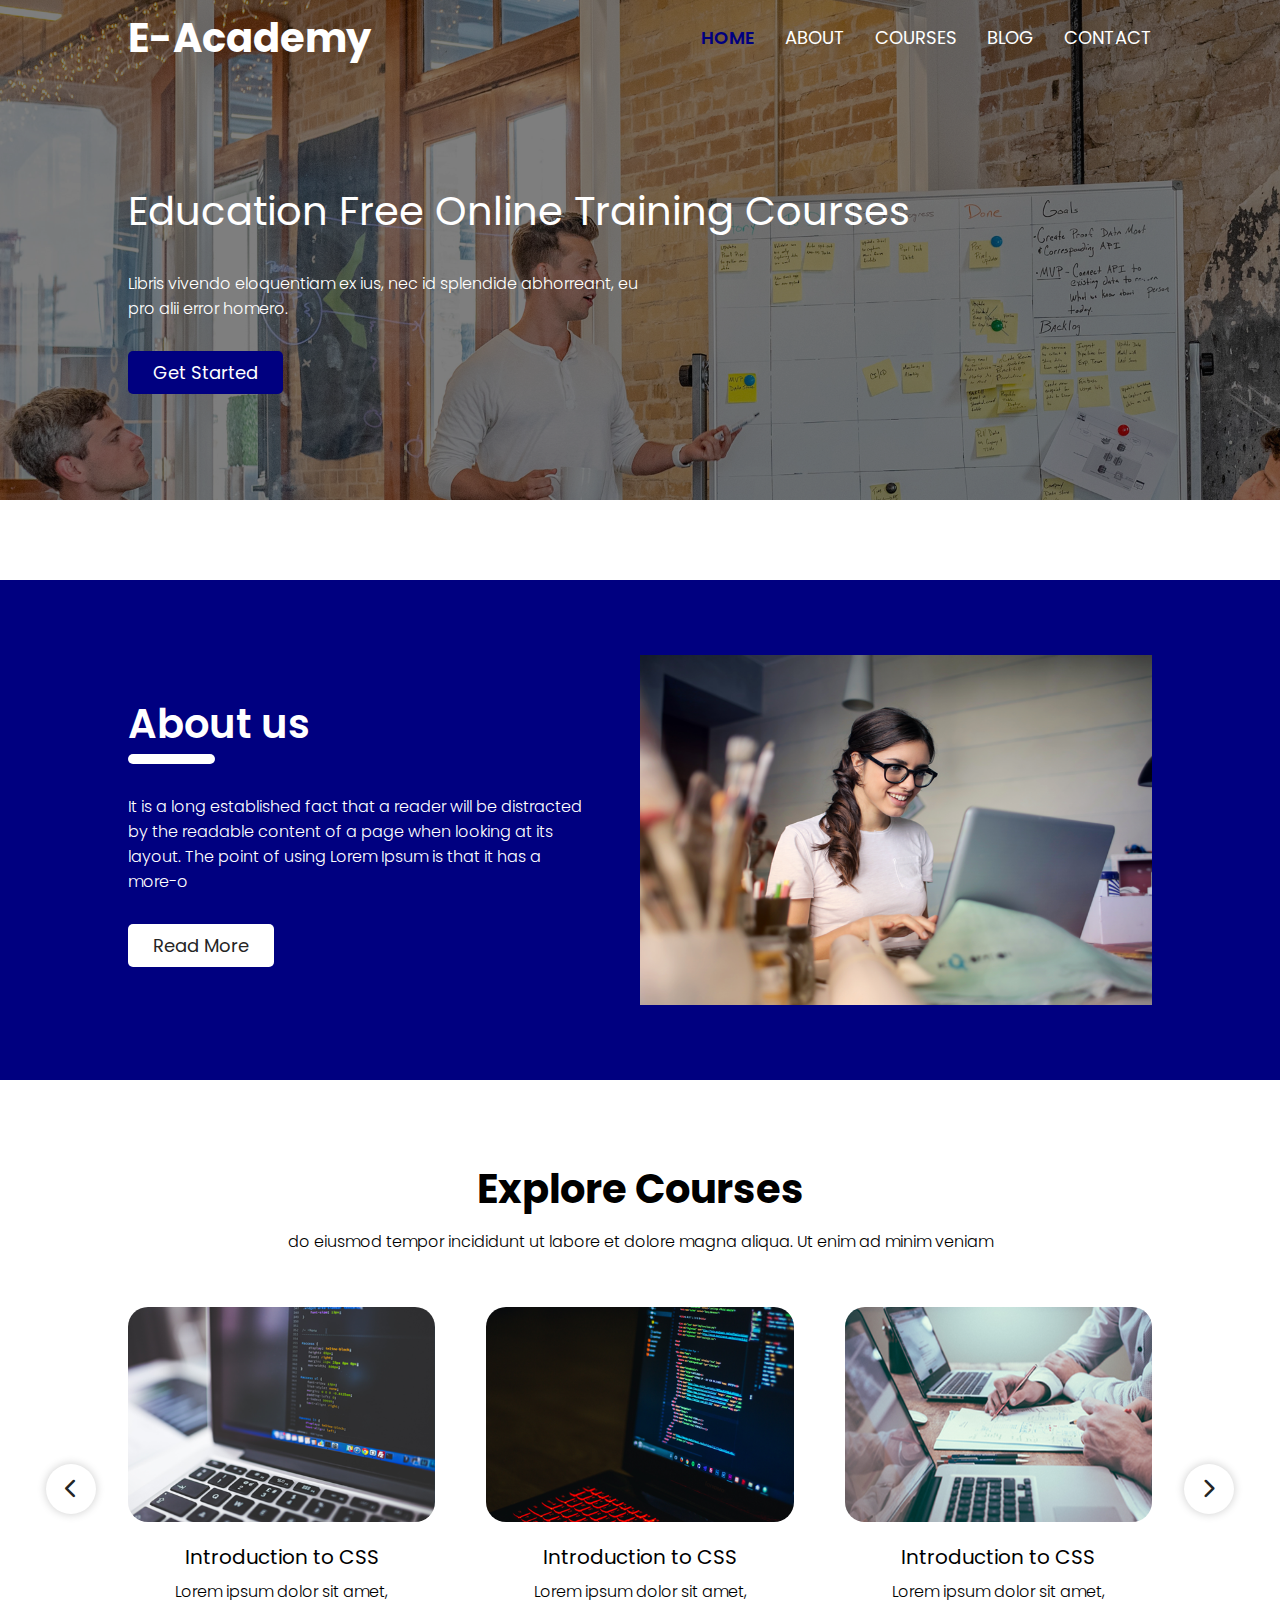
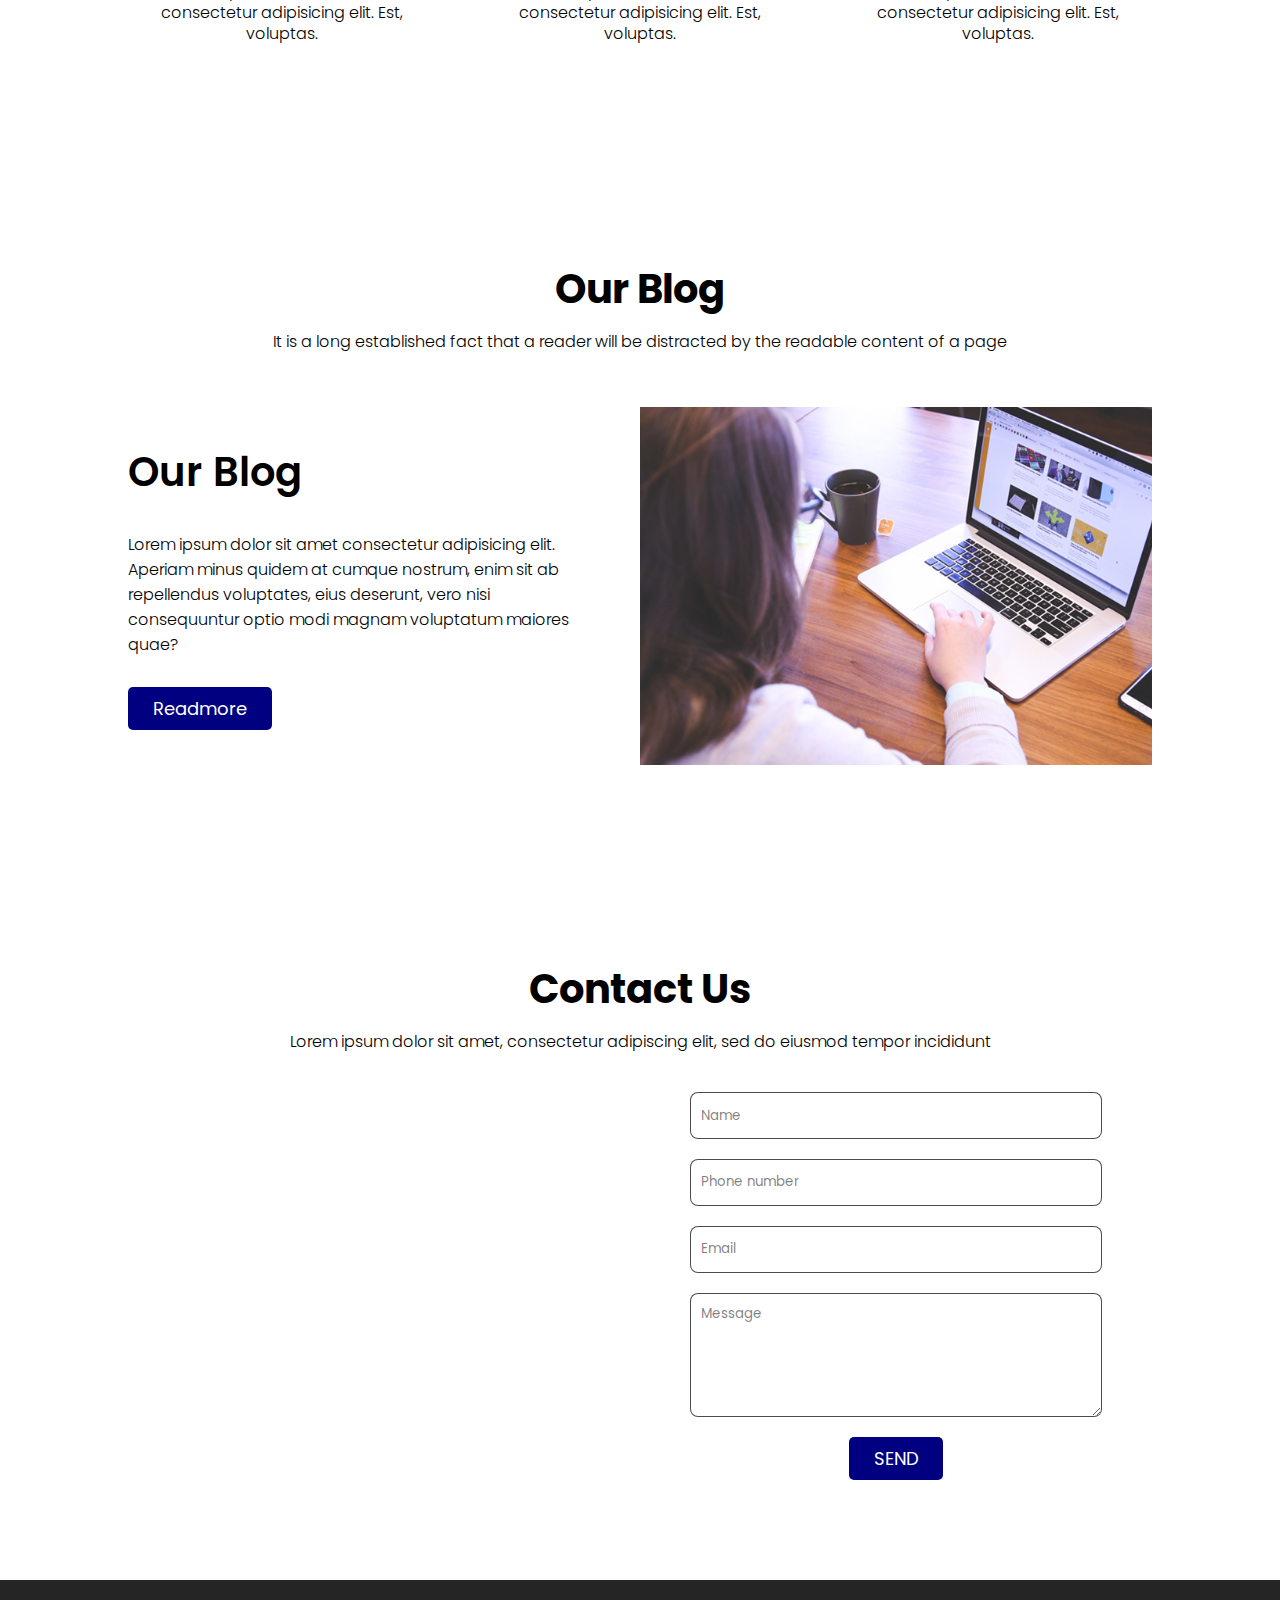
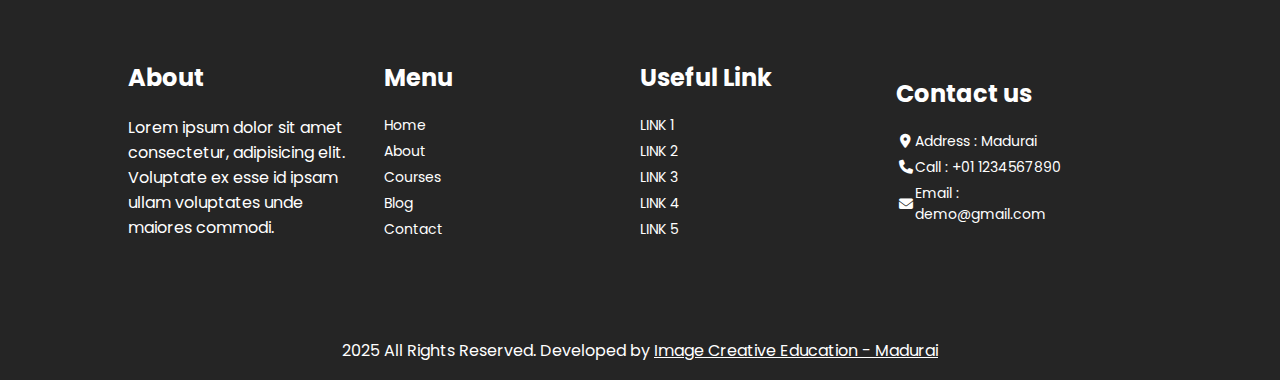
<file: index.html>
<!DOCTYPE html>
<html lang="en">

<head>
    <meta charset="UTF-8">
    <meta name="viewport" content="width=device-width, initial-scale=1.0">
    <title>E-Academy - Home</title>
    <link rel="shortcut icon" href="./images/logo/google.png" type="image/x-icon">

    <!-- Style sheets -->
    <link rel="stylesheet" href="./css/style.css" type="text/css">
    <link rel="stylesheet" href="./css/home.css">

    <!-- Font awesome -->
    <link rel="stylesheet" href="https://cdnjs.cloudflare.com/ajax/libs/font-awesome/6.7.2/css/all.min.css"
        integrity="sha512-Evv84Mr4kqVGRNSgIGL/F/aIDqQb7xQ2vcrdIwxfjThSH8CSR7PBEakCr51Ck+w+/U6swU2Im1vVX0SVk9ABhg=="
        crossorigin="anonymous" referrerpolicy="no-referrer" />

</head>

<body>

    <!-- Header -->
    <header>
        <div class="wrapper">
            <nav>
                <h1>E-Academy</h1>
                <ul>
                    <li><a href="#" class="active">home</a></li>
                    <li><a href="./index.html#about-us">about</a></li>
                    <li><a href="#">courses</a></li>
                    <li><a href="#">blog</a></li>
                    <li><a href="#">contact</a></li>
                </ul>
            </nav>
            <section id="banner">
                <h1>Education Free Online Training Courses</h1>
                <p>Libris vivendo eloquentiam ex ius, nec id splendide abhorreant, eu pro alii error homero.</p>
                <a href="" class="primary-btn">get started</a>
            </section>

        </div>
    </header>

    <main>

        <!-- About us -->
        <section id="about-us">
            <div class="wrapper">
                <div class="about-children about-left-container">
                    <div class="heading-container">
                        <h1>About us</h1>
                        <div class="heading-underline"></div>
                    </div>
                    <p>It is a long established fact that a reader will be distracted by the readable content of a page
                        when looking at its layout. The point of using Lorem Ipsum is that it has a more-o</p>
                    <a href="" class="secondary-btn">read more</a>
                </div>
                <div class="about-children about-right-container">
                    <img src="./images/home/about.png" alt="About E-Academy">
                </div>
            </div>
        </section>

        <!-- Explore courses -->
        <section id="explore-courses">
            <div class="wrapper">
                <div class="explore-heading-container">
                    <h1>Explore Courses</h1>
                    <p>do eiusmod tempor incididunt ut labore et dolore magna aliqua. Ut enim ad minim veniam
                    </p>
                </div>
                <div class="explore-card-container">
                    <div class="carousel-indocator carousel-indocator-prev">
                        <i class="fa-solid fa-chevron-left"></i>
                    </div>
                    <div class="carousel-indocator carousel-indocator-next">
                        <i class="fa-solid fa-chevron-right"></i>
                    </div>
                    <div class="explore-card explore-card-one">
                        <div class="card-image-container">
                            <img src="./images/home/card-one.png" alt="E-Academy HTML Course">
                        </div>
                        <div class="card-content-container">
                            <h2>Introduction to CSS</h2>
                            <p>Lorem ipsum dolor sit amet, consectetur adipisicing elit. Est, voluptas.</p>
                        </div>
                    </div>
                    <div class="explore-card explore-card-two">
                        <div class="card-image-container">
                            <img src="./images/home/card-two.png" alt="E-Academy CSS Course">
                        </div>
                        <div class="card-content-container">
                            <h2>Introduction to CSS</h2>
                            <p>Lorem ipsum dolor sit amet, consectetur adipisicing elit. Est, voluptas.</p>
                        </div>
                    </div>
                    <div class="explore-card explore-card-three">
                        <div class="card-image-container">
                            <img src="./images/home/card-three.png" alt="E-Academy PHP Course">
                        </div>
                        <div class="card-content-container">
                            <h2>Introduction to CSS</h2>
                            <p>Lorem ipsum dolor sit amet, consectetur adipisicing elit. Est, voluptas.</p>
                        </div>
                    </div>
                </div>
            </div>
        </section>

        <!-- Our blog -->
        <section id="our-blog">
            <div class="wrapper">
                <div class="our-blog-heading-container">
                    <h1>Our Blog</h1>
                    <p>It is a long established fact that a reader will be distracted by the readable content of a page
                    </p>
                </div>
                <div class="our-blog-content-container">
                    <div class="our-blog-content-children our-blog-content-left-container">
                        <h1>Our Blog</h1>
                        <p>Lorem ipsum dolor sit amet consectetur adipisicing elit. Aperiam minus quidem at cumque
                            nostrum, enim sit ab repellendus voluptates, eius deserunt, vero nisi consequuntur optio
                            modi magnam voluptatum maiores quae?</p>
                        <a href="" class="primary-btn">Readmore</a>
                    </div>
                    <div class="our-blog-content-children our-blog-content-right-container">
                        <img src="./images/home/blog.png" alt="E-Academy courses blog">
                    </div>
                </div>
            </div>
        </section>

        <!-- Contact us -->
        <section id="contact-us">
            <div class="wrapper">
                <div class="contact-us-heading-container">
                    <h1>Contact Us</h1>
                    <p>Lorem ipsum dolor sit amet, consectetur adipiscing elit, sed do eiusmod tempor incididunt
                    </p>
                </div>
                <div class="contact-us-info-container">
                    <div class="contact-children contact-info-left-container">
                        <iframe
                            src="https://www.google.com/maps/embed?pb=!1m18!1m12!1m3!1d3930.013144286666!2d78.14627977561234!3d9.932862874185211!2m3!1f0!2f0!3f0!3m2!1i1024!2i768!4f13.1!3m3!1m2!1s0x3b00c553a9fb384d%3A0xcc60d2791e24607e!2sIMAGE%20CREATIVE%20EDUCATION-2D%263D%20Animation%7CVFX%7CDigital%20Video%20Production%20Course%20in%20Madurai%20%7C%20UI%20UX%20Course%20%7C%20Fullstack%20Course!5e0!3m2!1sen!2sin!4v1744354756452!5m2!1sen!2sin"
                            style="border:0;" allowfullscreen="" loading="lazy"
                            referrerpolicy="no-referrer-when-downgrade"></iframe>
                    </div>

                    <div class="contact-children contact-info-right-container">
                        <form action="">
                            <input type="text" name="" id="" placeholder="Name" required>

                            <input type="tel" name="" id="" placeholder="Phone number" required>

                            <input type="email" name="" id="" placeholder="Email" required>

                            <textarea name="" id="" placeholder="Message" required></textarea>

                            <input type="submit" value="SEND" class="primary-btn">
                        </form>
                    </div>
                </div>
            </div>
        </section>

    </main>

    <!-- Footer -->
    <footer>
        <div class="wrapper">
            <div class="footer-links-container">
                <div class="footer-link-container">
                    <h1>About</h1>
                    <p>Lorem ipsum dolor sit amet consectetur, adipisicing elit. Voluptate ex esse id ipsam ullam
                        voluptates unde maiores commodi.</p>
                </div>
                <div class="footer-link-container">
                    <h1>Menu</h1>
                    <ul>
                        <li><a href="./index.html">Home</a></li>
                        <li><a href="./index.html">About</a></li>
                        <li><a href="./index.html">Courses</a></li>
                        <li><a href="./index.html">Blog</a></li>
                        <li><a href="./index.html">Contact</a></li>
                    </ul>
                </div>
                <div class="footer-link-container">
                    <h1>Useful Link</h1>
                    <ul>
                        <li><a href="./index.html">LINK 1</a></li>
                        <li><a href="./index.html">LINK 2</a></li>
                        <li><a href="./index.html">LINK 3</a></li>
                        <li><a href="./index.html">LINK 4</a></li>
                        <li><a href="./index.html">LINK 5</a></li>
                    </ul>
                </div>
                <div class="footer-link-container">
                    <h1>Contact us</h1>
                    <ul>
                        <li><a href="#"><span><i class="fa-solid fa-location-dot"></i></span><span>Address :
                                    Madurai</span></a></li>
                        <li><a href="#"><span><i class="fa-solid fa-phone"></i></span><span>Call : +01
                                    1234567890</span></a></li>
                        <li><a href="#"><span><i class="fa-solid fa-envelope"></i></span><span>Email :
                                    demo@gmail.com</span></a></li>
                    </ul>
                </div>
            </div>
            <div class="footer-copyrights-container">
                <p>2025 All Rights Reserved. Developed by <a href="#">Image Creative Education - Madurai</a></p>
            </div>
        </div>
    </footer>


</body>

</html>
</file>
<file: css/style.css>
@import url(https://fonts.googleapis.com/css2?family=Poppins:wght@100;200;300;400;500;600;800;900&display=swap);



* {
    padding: 0px;
    margin: 0px;
    font-family: 'Poppins', sans-serif;
}

body {
    scroll-behavior: smooth;
}


:root {
    --fs-14: 14px;
    --fs-18: 18px;
    --fs-20: 20px;
    --fs-24: 24px;
    --fs-40: 40px;
    --fw-300: 300;
    --fw-400: 400;
    --fw-600: 600;
    --fw-700: 700;
    --fs-italic: italic;
    --text-black: RGB(37, 37, 37);
    /* --text-orange: RGB(251, 104, 24); */
    --text-orange: navy;
    --text-white: RGB(255, 255, 255);
    /* --bg-orange: RGB(251, 104, 24); */
    --bg-orange: navy;
    --bg-black: RGB(37, 37, 37);
    --bg-white: RGB(255, 255, 255);
}

.wrapper {
    width: 80%;
}

.primary-btn {
    padding: 8px 25px;
    background-color: var(--bg-orange);
    display: block;
    border-radius: 5px;
    font-size: var(--fs-18);
    text-decoration: none;
    text-transform: capitalize;
    color: var(--text-white);
}

.primary-btn:hover {
    background-color: var(--bg-white);
    color: var(--text-black);
}

.secondary-btn {
    padding: 8px 25px;
    background-color: var(--bg-white);
    display: block;
    border-radius: 5px;
    font-size: var(--fs-18);
    text-decoration: none;
    text-transform: capitalize;
    color: var(--text-black);
}

.secondary-btn:hover {
    background-color: var(--bg-black);
    color: var(--text-white);
}

/* Reset start */



/* Header */
header {
    height: 500px;
    background-color: rgb(0, 0, 0, 0.3);
    background-image: url('../images/home/banner.png');
    background-size: cover;
    display: flex;
    align-items: center;
    justify-content: center;
    background-blend-mode: overlay;
    margin-bottom: 80px;
}

header .wrapper {
    height: 100%;
    /* background-color: lightblue; */
}

/* Header nav */
header .wrapper nav {
    height: 15%;
    width: 100%;
    /* background-color: darkgreen; */
    display: flex;
    align-items: center;
    justify-content: space-between;
}

header .wrapper nav h1 {
    font-size: var(--fs-40);
    color: var(--text-white);
}

header .wrapper nav ul {
    display: flex;
    align-items: center;
    justify-content: center;
    list-style-type: none;
    gap: 30px;
}

header .wrapper nav ul li a {
    font-size: var(--fs-18);
    color: var(--text-white);
    text-transform: uppercase;
    /* padding: 10px; */
    text-decoration: none;
}

header .wrapper nav ul li a.active {
    color: var(--text-orange);
    font-weight: var(--fw-600);
}

/* header .wrapper nav ul li a:hover {
    background-color: var(--bg-orange);
}

header .wrapper nav ul li a.active {
    background-color: var(--bg-orange);
} */


/* Header banner */
header .wrapper #banner {
    height: 85%;
    width: 100%;
    /* background-color: darkblue; */
    display: flex;
    flex-direction: column;
    justify-content: center;
    align-items: start;
    gap: 30px;
}

header .wrapper #banner h1 {
    font-size: var(--fs-40);
    font-weight: var(--fw-400);
    color: var(--text-white);
}

header .wrapper #banner p {
    color: var(--text-white);
    /* font-size: var(--fs-14); */
    font-weight: var(--fw-300);
    /* background-color: red; */
    width: 50%;
}









/* Footer */
footer {
    height: 400px;
    width: 100%;
    background-color: var(--text-black);
    display: flex;
    align-items: center;
    justify-content: center;
}

footer .wrapper {
    height: 100%;
    /* background-color: lavender; */
}

footer .wrapper .footer-links-container {
    height: 85%;
    width: 100%;
    /* background-color: navy; */
    display: flex;
    align-items: center;
    justify-content: center;
}

footer .wrapper .footer-links-container .footer-link-container {
    height: 80%;
    width: 25%;
    /* background-color: green; */
    display: flex;
    flex-direction: column;
    align-items: start;
    justify-content: center;
    gap: 20px;
}

footer .wrapper .footer-links-container h1 {
    color: var(--text-white);
    font-size: var(--fs-24);
}

footer .wrapper .footer-links-container .footer-link-container p {
    width: 90%;
    color: var(--text-white);
}

footer .wrapper .footer-links-container .footer-link-container ul {
    list-style-type: none;
    display: flex;
    flex-direction: column;
    gap: 5px;
}

footer .wrapper .footer-links-container .footer-link-container ul li a {
    color: var(--text-white);
    text-decoration: none;
    font-size: var(--fs-14);
}


footer .wrapper .footer-links-container .footer-link-container ul li a {
    width: 100%;
    /* background-color: red; */
    display: flex;
    gap: 0px;
}

footer .wrapper .footer-links-container .footer-link-container ul li a span:nth-child(1) {
    width: 10%;
    /* background-color: yellow; */
    display: flex;
    align-items: center;
    justify-content: center;
}

footer .wrapper .footer-links-container .footer-link-container ul li a span:nth-child(2) {
    width: 90%;
    /* background-color: orange; */
    display: block;
}

footer .wrapper .footer-copyrights-container {
    height: 15%;
    width: 100%;
    /* background-color: skyblue; */
    display: flex;
    align-items: center;
    justify-content: center;
}

footer .wrapper .footer-copyrights-container p {
    color: var(--text-white);
}

footer .wrapper .footer-copyrights-container p a {
    color: var(--text-white);
}





/* Media query */


@media only screen and (max-width:425px) {

    :root {
        --fs-14: 14px;
        --fs-18: 16px;
        --fs-20: 18px;
        --fs-24: 20px;
        --fs-40: 32px;
    }

    /* Header */
    header {
        height: 400px;
        margin-bottom: 50px;
    }



    /* Navbar */
    header .wrapper nav {
        background-color: rgb(91, 91, 91);
    }

    header .wrapper nav h1,
    header .wrapper nav ul {
        display: none;
    }

    /* Banner */
    header .wrapper #banner {
        gap: 20px
    }

    header .wrapper #banner h1 {
        line-height: 1.2;
    }

    header .wrapper #banner p {
        width: 100%;
    }



    /* Footer */
    footer {
        height: auto;
    }

    footer .wrapper {
        margin: 50px 0px;
        display: flex;
        flex-direction: column;
        gap: 30px;
    }

    footer .wrapper .footer-links-container {
        flex-direction: column;
        gap: 15px;
    }

    footer .wrapper .footer-links-container .footer-link-container {
        width: 100%;
        gap: 10px;
    }

    footer .wrapper .footer-links-container .footer-link-container ul {
        width: 100%;
        /* background-color: skyblue; */
    }

    footer .wrapper .footer-links-container .footer-link-container ul li a span:nth-child(1) {
        width: 8%;
        /* background-color: black; */
        justify-content: start;
    }

    footer .wrapper .footer-links-container .footer-link-container ul li a span:nth-child(2) {
        width: 92%;
        /* background-color: lightslategray; */
        justify-content: start;
    }
}


@media only screen and (max-width: 334px) {
    :root {
        --fs-40: 30px;
    }
}
</file>
<file: css/home.css>
/* About us */
#about-us {
    height: 500px;
    background-color: var(--bg-orange);
    display: flex;
    align-items: center;
    justify-content: center;
}

#about-us .wrapper {
    height: 70%;
    /* background-color: lightskyblue; */
    display: flex;
}

#about-us .wrapper .about-children {
    height: 100%;
    width: 50%;
    /* background-color: lavenderblush; */
}

#about-us .wrapper .about-left-container {
    display: flex;
    flex-direction: column;
    justify-content: center;
    align-items: start;
    gap: 30px;
    /* background-color: navy; */
}

#about-us .wrapper .about-left-container .heading-container h1 {
    font-size: var(--fs-40);
    color: var(--text-white);
    font-weight: var(--fw-600);
}

#about-us .wrapper .about-left-container .heading-container .heading-underline {
    height: 10px;
    width: 48%;
    background-color: white;
    border-radius: 5px;
}

#about-us .wrapper .about-left-container p {
    font-weight: var(--fw-300);
    color: var(--text-white);
    width: 90%;
}

#about-us .wrapper .about-right-container {
    background-color: navy;
}

#about-us .wrapper .about-right-container img {
    height: 100%;
    width: 100%;
    object-fit: cover;
}







/* Explore Courses */

#explore-courses {
    height: 700px;
    /* background-color: lightgrey; */
    display: flex;
    align-items: center;
    justify-content: center;
}

#explore-courses .wrapper {
    height: 80%;
    /* background-color: navy; */
}

#explore-courses .wrapper .explore-heading-container {
    height: 20%;
    width: 100%;
    /* background-color: lavenderblush; */
    display: flex;
    align-items: center;
    justify-content: center;
    flex-direction: column;
    gap: 10px;
}

#explore-courses .wrapper .explore-heading-container h1 {
    font-size: var(--fs-40);
    /* font-weight: var(--fw-600); */
}

#explore-courses .wrapper .explore-heading-container p {
    font-weight: var(--fw-300);
}



#explore-courses .wrapper .explore-card-container {
    height: 80%;
    width: 100%;
    /* background-color: darkcyan; */
    position: relative;
    display: flex;
    justify-content: space-between;
    align-items: center;
}

#explore-courses .wrapper .explore-card-container .carousel-indocator {
    height: 50px;
    width: 50px;
    background-color: var(--bg-white);
    position: absolute;
    border-radius: 50%;
    display: flex;
    align-items: center;
    justify-content: center;
    box-shadow: 0px 0px 10px rgb(0, 0, 0, 0.2);
}

#explore-courses .wrapper .explore-card-container .carousel-indocator .fa-solid {
    color: var(--text-black);
    font-size: 20px;
}

#explore-courses .wrapper .explore-card-container .carousel-indocator-prev {
    top: 45%;
    left: -8%;
}

#explore-courses .wrapper .explore-card-container .carousel-indocator-next {
    top: 45%;
    right: -8%;
}



#explore-courses .wrapper .explore-card-container .explore-card {
    height: 80%;
    width: 30%;
    /* background-color: navy; */
}

#explore-courses .wrapper .explore-card-container .explore-card .card-image-container {
    height: 60%;
    width: 100%;
    /* background-color: yellow; */
    border-radius: 20px;
    overflow: hidden;
    display: flex;
    align-items: center;
    justify-content: center;
    transition-duration: 0.7s;
}

#explore-courses .wrapper .explore-card-container .explore-card .card-image-container:hover {
    border-radius: 0px;
}

#explore-courses .wrapper .explore-card-container .explore-card .card-image-container img {
    height: 100%;
    width: 100%;
    transition-duration: 0.7s;
    object-position: center;
    object-fit: cover;
}

#explore-courses .wrapper .explore-card-container .explore-card .card-image-container:hover img {
    height: 150%;
    width: 150%;
}

#explore-courses .wrapper .explore-card-container .explore-card .card-content-container {
    height: 40%;
    width: 100%;
    /* background-color: orange; */
    display: flex;
    flex-direction: column;
    justify-content: center;
    align-items: center;
    gap: 10px;
}

#explore-courses .wrapper .explore-card-container .explore-card .card-content-container h2 {
    font-size: var(--fs-20);
    font-weight: var(--fw-400);
}

#explore-courses .wrapper .explore-card-container .explore-card .card-content-container p {
    font-weight: var(--fw-300);
    text-align: center;
    line-height: 1.3;
    /* width: 100%; */
    /* background-color: red; */
}



/* Blog */

#our-blog {
    height: 700px;
    /* background-color: lightgrey; */
    display: flex;
    align-items: center;
    justify-content: center;
    background-image: url('../images/home/blog-bg.png');
    background-size: cover;
    background-attachment: fixed;
}

#our-blog .wrapper {
    height: 80%;
    /* background-color: navy; */
}

#our-blog .wrapper .our-blog-heading-container {
    height: 20%;
    width: 100%;
    /* background-color: lavenderblush; */
    display: flex;
    align-items: center;
    justify-content: center;
    flex-direction: column;
    gap: 10px;
}

#our-blog .wrapper .our-blog-heading-container h1 {
    font-size: var(--fs-40);
}

#our-blog .wrapper .our-blog-heading-container p {
    font-weight: var(--fw-300);
}

#our-blog .wrapper .our-blog-content-container {
    height: 80%;
    width: 100%;
    /* background-color: darkgreen; */
    display: flex;
    align-items: center;
}

#our-blog .wrapper .our-blog-content-container .our-blog-content-children {
    height: 80%;
    width: 50%;
    /* background-color: navajowhite; */
}

#our-blog .wrapper .our-blog-content-container .our-blog-content-left-container {
    display: flex;
    flex-direction: column;
    justify-content: center;
    align-items: start;
    gap: 30px;
}

#our-blog .wrapper .our-blog-content-container .our-blog-content-left-container h1 {
    font-size: var(--fs-40);
    font-weight: var(--fw-600);
}

#our-blog .wrapper .our-blog-content-container .our-blog-content-left-container p {
    font-weight: var(--fw-300);
    width: 90%;
}

#our-blog .wrapper .our-blog-content-container .our-blog-content-right-container img {
    height: 100%;
    width: 100%;
    object-fit: cover;
    object-position: center;
}


/* Contact us */
#contact-us {
    height: 700px;
    width: 100%;
    /* background-color: lightgray; */
    display: flex;
    align-items: center;
    justify-content: center;
}

#contact-us .wrapper {
    height: 80%;
    /* background-color: olive; */
}

#contact-us .wrapper .contact-us-heading-container {
    height: 20%;
    width: 100%;
    /* background-color: navajowhite; */
    display: flex;
    align-items: center;
    justify-content: center;
    flex-direction: column;
    gap: 10px;
}

#contact-us .wrapper .contact-us-heading-container h1 {
    font-size: var(--fs-40);
}

#contact-us .wrapper .contact-us-heading-container p {
    font-weight: var(--fw-300);
}

#contact-us .wrapper .contact-us-info-container {
    height: 80%;
    width: 100%;
    /* background-color: navy; */
    display: flex;
    align-items: center;
    justify-content: center;
}

#contact-us .wrapper .contact-us-info-container .contact-children {
    height: 100%;
    width: 50%;
    /* background-color: lightsalmon; */
}

#contact-us .wrapper .contact-us-info-container .contact-info-left-container iframe {
    height: 100%;
    width: 100%;
}

#contact-us .wrapper .contact-us-info-container .contact-info-right-container {
    display: flex;
    align-items: center;
    justify-content: center;
}

#contact-us .wrapper .contact-us-info-container .contact-info-right-container form {
    height: 100%;
    width: 80%;
    display: flex;
    flex-direction: column;
    justify-content: center;
    align-items: center;
    gap: 20px;
    /* background-color: lightcoral; */
}

#contact-us .wrapper .contact-us-info-container .contact-info-right-container form input:not(input[type="submit"]) {
    width: 95%;
    height: 10%;
    padding: 0px 10px;
    border: 1px solid rgb(0, 0, 0, 0.7);
    outline: none;
    border-radius: 8px;
}

#contact-us .wrapper .contact-us-info-container .contact-info-right-container form input:not(input[type="submit"])::placeholder {
    color: rgb(0, 0, 0, 0.5);
    /* padding: 15px; */
}


#contact-us .wrapper .contact-us-info-container .contact-info-right-container form textarea {
    width: 95%;
    height: 25%;
    padding: 10px 10px 0px 10px;
    border: 1px solid rgb(0, 0, 0, 0.7);
    outline: none;
    border-radius: 8px;

}

#contact-us .wrapper .contact-us-info-container .contact-info-right-container form textarea::placeholder {
    color: rgb(0, 0, 0, 0.5);
    /* padding: 15px; */
}

#contact-us .wrapper .contact-us-info-container .contact-info-right-container form input[type="submit"] {
    border: none;
    outline: none;
}

#contact-us .wrapper .contact-us-info-container .contact-info-right-container form input[type="submit"]:hover {
    background-color: var(--bg-black);
    color: var(--text-white);
}









/* Media query */

@media only screen and (max-width:425px) {

    /* About us */
    #about-us {
        height: auto;
    }

    #about-us .wrapper {
        flex-direction: column;
        margin: 50px 0px;
        gap: 20px;
    }

    #about-us .wrapper .about-children {
        width: 100%;
    }

    #about-us .wrapper .about-left-container p {
        width: 100%;
    }

    #about-us .wrapper .about-right-container {
        display: flex;
        align-items: center;
        justify-items: center;
    }



    /* Explore courses */
    #explore-courses {
        height: auto;
    }

    #explore-courses .wrapper {
        margin: 50px 0px;
        display: flex;
        flex-direction: column;
        gap: 20px;
        /* background-color: lightslategray; */
    }

    #explore-courses .wrapper .explore-heading-container p {
        text-align: center;
    }

    #explore-courses .wrapper .explore-card-container .carousel-indocator {
        display: none;
    }

    #explore-courses .wrapper .explore-card-container .explore-card {
        width: 100%;
        height: 350px;
    }

    #explore-courses .wrapper .explore-card-container .explore-card .card-image-container {
        height: 70%;
    }

    #explore-courses .wrapper .explore-card-container .explore-card .card-content-container {
        height: 30%;
    }

    #explore-courses .wrapper .explore-card-container .explore-card-two,
    #explore-courses .wrapper .explore-card-container .explore-card-three {
        display: none;
    }




    /* Our blog */

    #our-blog {
        height: auto;
    }

    #our-blog .wrapper {
        flex-direction: column;
        display: flex;
        gap: 20px;
        margin: 50px 0px;
    }

    #our-blog .wrapper .our-blog-heading-container p {
        text-align: center;
    }

    #our-blog .wrapper .our-blog-content-container {
        flex-direction: column;
        gap: 20px;
    }


    #our-blog .wrapper .our-blog-content-container .our-blog-content-children {
        width: 100%;
    }

    #our-blog .wrapper .our-blog-content-container .our-blog-content-left-container {
        gap: 15px;
    }

    #our-blog .wrapper .our-blog-content-container .our-blog-content-left-container p {
        width: 100%;
    }

    #our-blog .wrapper .our-blog-content-container .our-blog-content-right-container {
        display: flex;
        align-items: center;
        justify-content: center;
    }




    /* Contact us */
    #contact-us {
        height: auto;
    }

    #contact-us .wrapper {
        margin: 50px 0px;
        display: flex;
        flex-direction: column;
        gap: 20px;
    }

    #contact-us .wrapper .contact-us-heading-container p {
        text-align: center;
    }

    #contact-us .wrapper .contact-us-info-container {
        flex-direction: column;
        gap: 30px;
    }

    #contact-us .wrapper .contact-us-info-container .contact-children {
        width: 100%;
    }

    #contact-us .wrapper .contact-us-info-container .contact-info-left-container {
        height: 250px;
    }

    #contact-us .wrapper .contact-us-info-container .contact-info-right-container {
        height: 300px;
    }

    #contact-us .wrapper .contact-us-info-container .contact-info-right-container form {
        width: 100%;
    }
}
</file>
